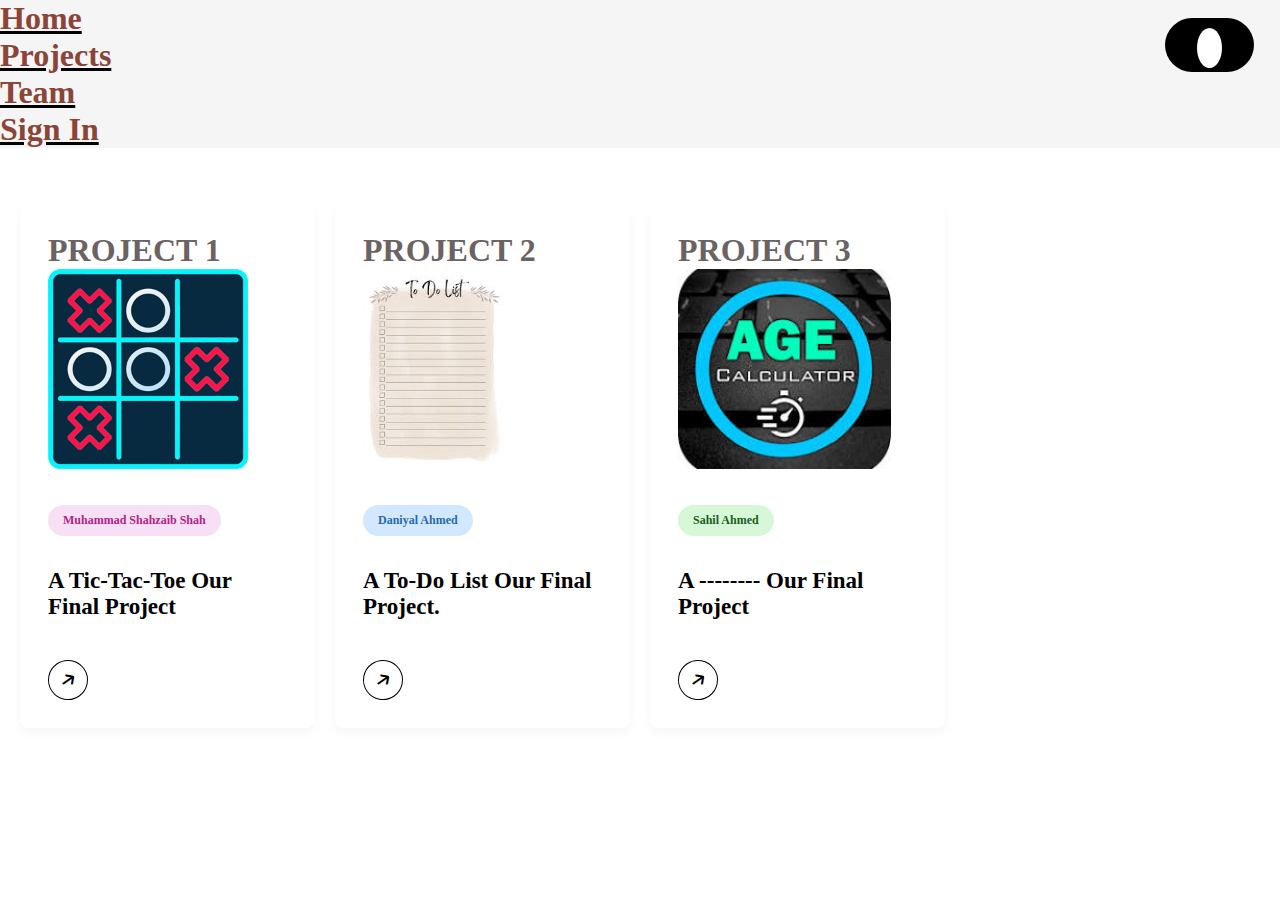
<file: index.html>
<!DOCTYPE html>
<html lang="en">

<head>
    <meta charset="UTF-8">
    <meta name="viewport" content="width=device-width, initial-scale=1.0">
    <title>Document</title>
    <link rel="stylesheet" href="./Css File/style.css">
    <link rel="stylesheet" href="https://cdnjs.cloudflare.com/ajax/libs/font-awesome/6.4.2/css/all.min.css">
    <link href="https://cdn.jsdelivr.net/npm/bootstrap@5.0.2/dist/css/bootstrap.min.css" rel="stylesheet"
        integrity="sha384-EVSTQN3/azprG1Anm3QDgpJLIm9Nao0Yz1ztcQTwFspd3yD65VohhpuuCOmLASjC" crossorigin="anonymous">
</head>

<body>
    <div class="man" id="man">
        <div class="subb">
            <ul class="nav">
                <li class="nav-item">
                    <a class="nav-link active" aria-current="page" href="#">
                        <h1>Home</h1>
                    </a>
                </li>
                <li class="nav-item">
                    <a class="nav-link" href="#">
                        <h1>Projects</h1>
                    </a>
                </li>
                <li class="nav-item">
                    <a class="nav-link" href="#">
                        <h1>Team</h1>
                    </a>
                </li>
                <li class="nav-item">
                    <a class="nav-link" href="./Sign up/index.html">
                        <h1>Sign in</h1>
                    </a>
                </li>
                
            </ul>
        </div >
        <div class="main" id="sab" onclick="colorChange()">
            <div class="sub" id="hi"></div>
        </div>
    </div>
    <br><br>
    
    <div class="card-list">
        <a href="./Js project-1/index.html" class="card-item">
            <h1 class="heading">PROJECT 1</h1>
            <img src="./Images/apps.2005.14057826194083709.67242c47-4fd7-4f1a-9dd6-5d93f6cc10df.png"class="img" alt="Card Image">
            <span class="developer">Muhammad Shahzaib Shah</span>
            <h3>A Tic-Tac-Toe Our Final Project</h3>
            <div class="arrow">
                <i class="fas fa-arrow-right card-icon"></i>
            </div>
        </a>
     
        <a href="./Js project-2/index.html" class="card-item">
            
        <h1 class="heading">PROJECT 2</h1>
            <img src="./Images/download (1).jpg" alt="ard Image" class="img" >
            <span class="designer">Daniyal Ahmed</span>
            <h3>A To-Do List Our Final Project.</h3>
            <div class="arrow">
                <i class="fas fa-arrow-right card-icon"></i>
            </div>
        </a>
        
        <a href="./Js project-3/index.html" class="card-item">
            <h1 class="heading">PROJECT 3</h1>
            <img src="./Js project-3/agecalculator.jpg" alt="Card Image" class="img">
            <span class="editor">Sahil Ahmed</span>
            <h3>A -------- Our Final Project</h3>
            <div class="arrow">
                <i class="fas fa-arrow-right card-icon"></i>
            </div>
        </a>
    </div>
    <script src="./Js File/scripts.js"></script>
    <script src="https://cdn.jsdelivr.net/npm/bootstrap@5.0.2/dist/js/bootstrap.bundle.min.js"
        integrity="sha384-MrcW6ZMFYlzcLA8Nl+NtUVF0sA7MsXsP1UyJoMp4YLEuNSfAP+JcXn/tWtIaxVXM"
        crossorigin="anonymous"></script>
</body>

</html>
</file>
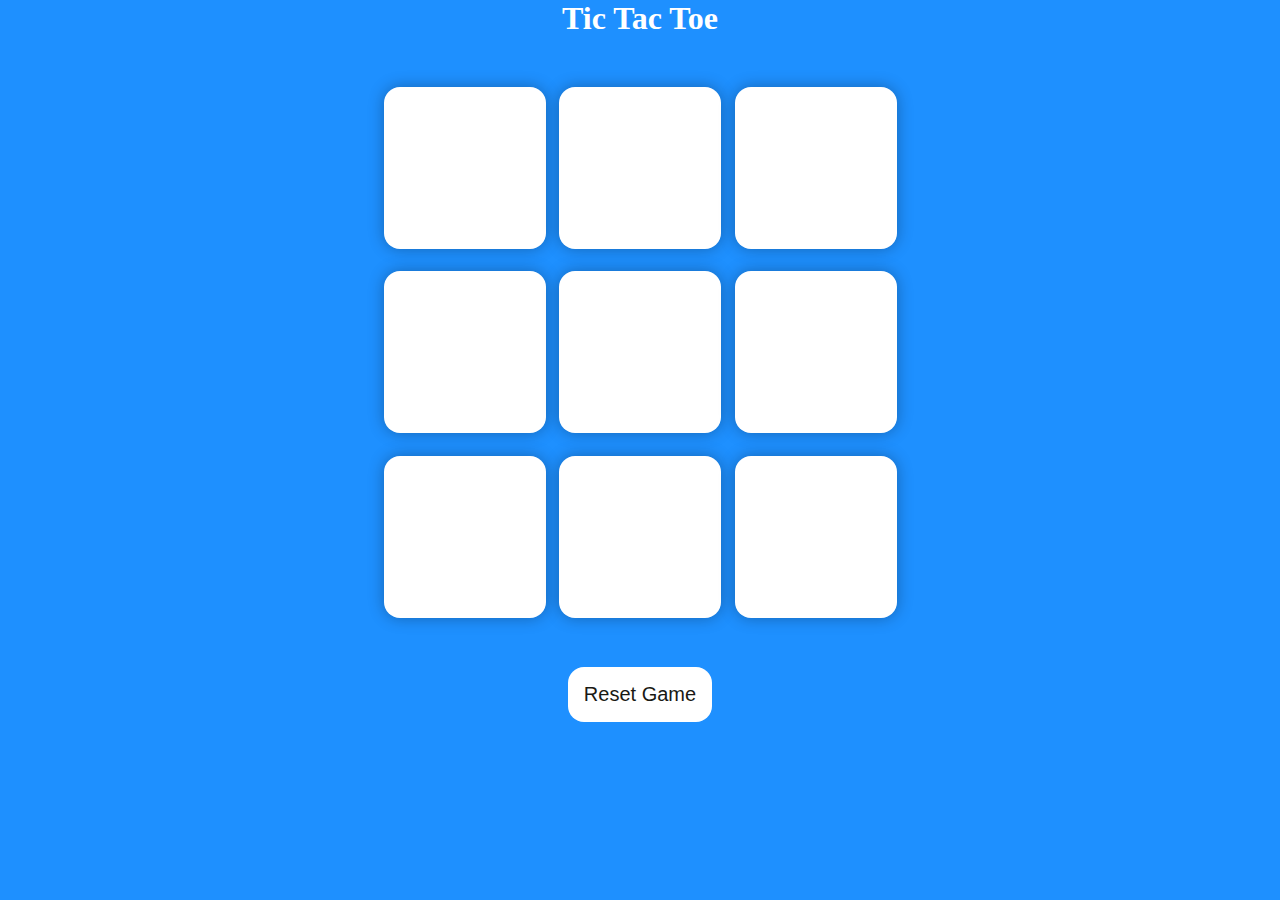
<file: Js project-1/index.html>
<!DOCTYPE html>
<html lang="en">
  <head>
    <meta charset="UTF-8" />
    <meta name="viewport" content="width=device-width, initial-scale=1.0" />
    <title>Tic-Tac-Toe Game</title>
    <link rel="stylesheet" href="style.css" />
  </head>
  <body>
    <div class="msg-container hide">
      <p id="msg">Winner</p>
      <button id="new-btn">New Game</button>
    </div>
    <main>
      <h1>Tic Tac Toe</h1>
      <div class="head">
        <h2 id="one"></h2>
        <h2 id="two"></h2>
      </div>
      <div class="container">
        <div class="game">
          <button class="box"></button>
          <button class="box"></button>
          <button class="box"></button>
          <button class="box"></button>
          <button class="box"></button>
          <button class="box"></button>
          <button class="box"></button>
          <button class="box"></button>
          <button class="box"></button>
        </div>
      </div>
      <button id="reset-btn">Reset Game</button>
    </main>
    <script src="app.js"></script>
  </body>
</html>
</file>
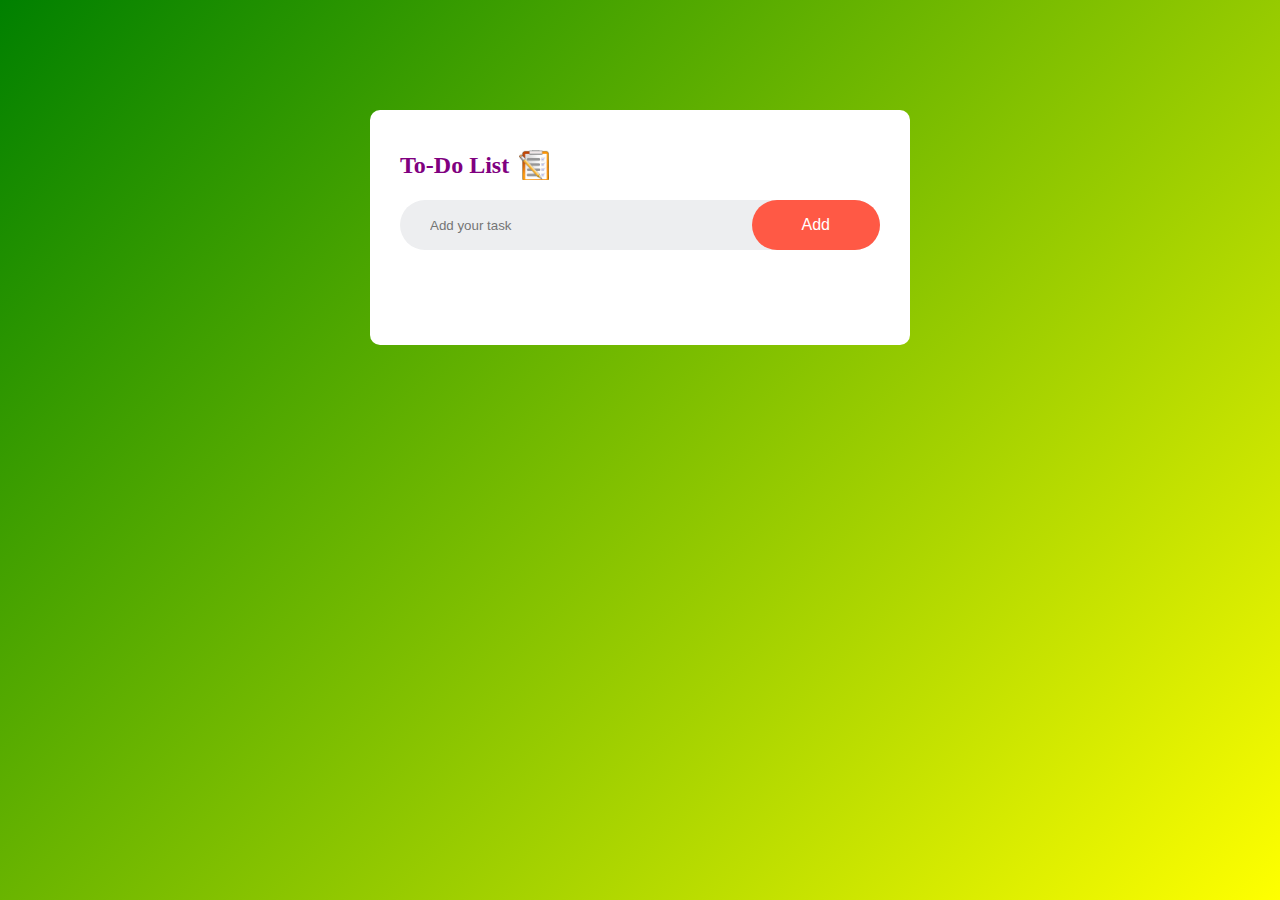
<file: Js project-2/index.html>
<!DOCTYPE html>
<html lang="en">
<head>
    <meta charset="UTF-8">
    <meta name="viewport" content="width=device-width, initial-scale=1.0">
    <title>Document</title>
</head>
<body>
    <link rel="stylesheet" href="style.css">
    <div class="container">
        <div class="todo-app">
            <h2>To-Do List <img src="./todoimage.jpg" alt=""></h2>
            <div class="row">
                <input type="text" id="input-box" placeholder="Add your task">
                <button onclick="addTask()">Add</button>
            </div>
            <ul id="list-container">ert
                <!-- <li class="checked">Task 1</li>
                <li>Task 2</li>
                <li>Task 3</li> -->
            </ul>
        </div>
        
    </div>
    <script src="./script.js"></script>
</body>
</html>
</file>
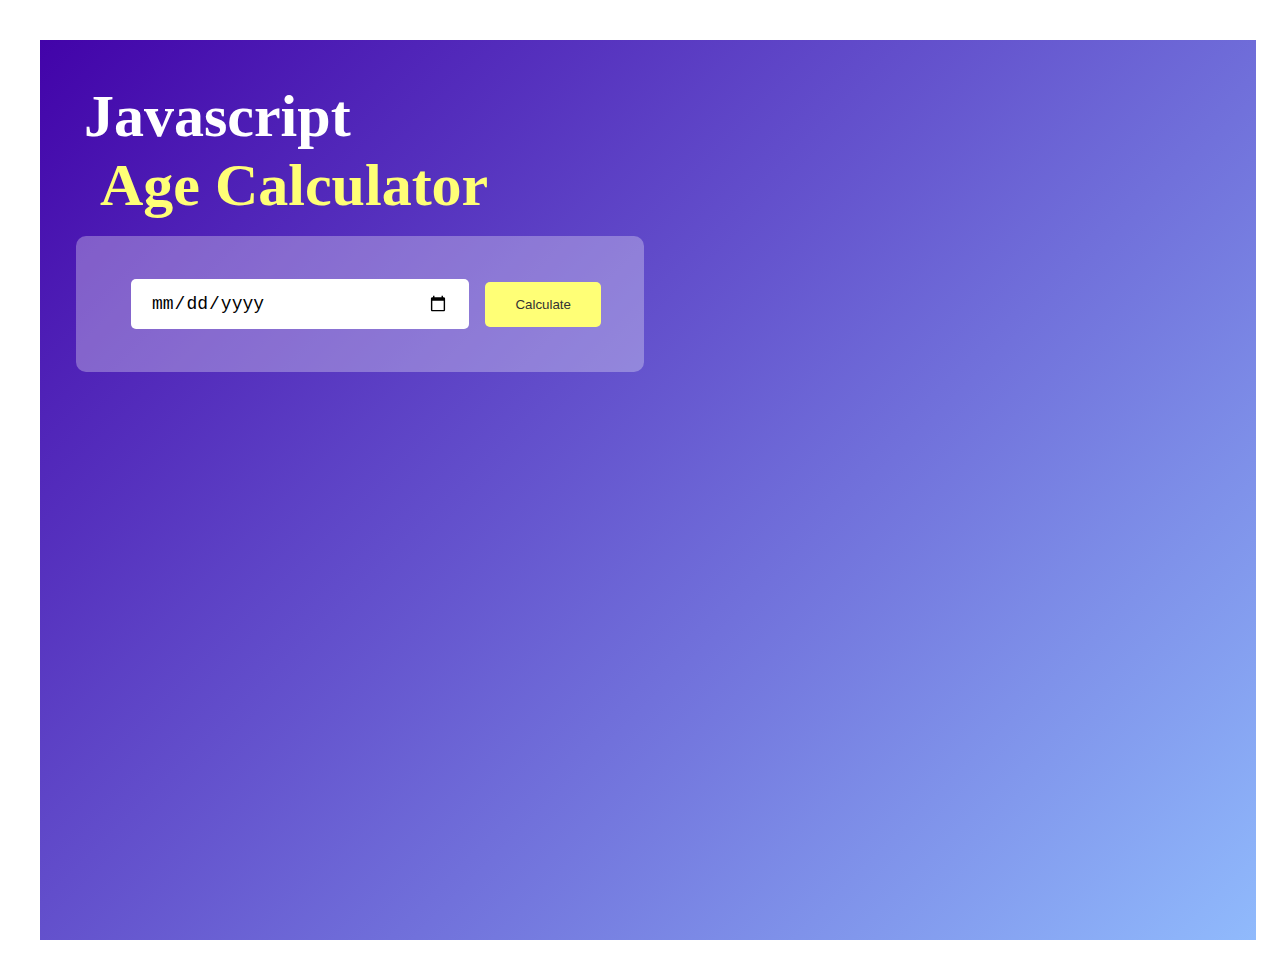
<file: Js project-3/index.html>
<!DOCTYPE html>
<html lang="en">
<head>
    <meta charset="UTF-8">
    <meta name="viewport" content="width=device-width, initial-scale=1.0">
    <title>Age Calculator</title>
    <link rel="stylesheet" href="style.css">
</head>
<body>
    <div class="container">
        <div class="calculator">
            <h1>Javascript <br> <span> Age Calculator </span></h1>
            <div class="input-box">
                <input type="date" id="date">
                <button onclick="calculateAge()">Calculate</button>

            </div>
          <p id="result"></p>
        </div>
    </div>
    <script>
        let userInput = document.getElementById("date")
        userInput.max = new Date().toISOString().split("T")[0];
        let result = document.getElementById("result");
        
            function calculateAge(){
            let birthDate = new Date(userInput.value);

            let d1 = birthDate.getDate();
            let m1 = birthDate.getMonth() + 1;
            let y1 = birthDate.getFullYear();

            let today = new Date();

            let d2 = today.getDate();
            let m2 = today.getMonth() + 1 ;
            let y2 = today.getFullYear();

            let d3, m3, y3;


            y3 = y2 - y1;

            if (m2 >= m1){
                m3 = m2 - m1;                
            }else{
                y3--;
                m3 = 12 + m2 - m1;
            }

            if (d2 >= d1){
                d3 = d2 - d1;
                
            }else{
                m3--;
                d3 = getDaysInMonth(y1, m1) + d2 - d1;
            }
            if (m3 < 0){
                m3 = 11;
                y3--;  
            }
            result.innerHTML = `You are <span>${y3}</span> years, <span>${m3}</span> months and <span>${d3}</span> days old`;
        }
            function getDaysInMonth(year, month){
                return new Date(year, month, 0).getDate();

        

        }
                
        
        
        

   

        
        
    </script>
    
</body>
</html>
</file>
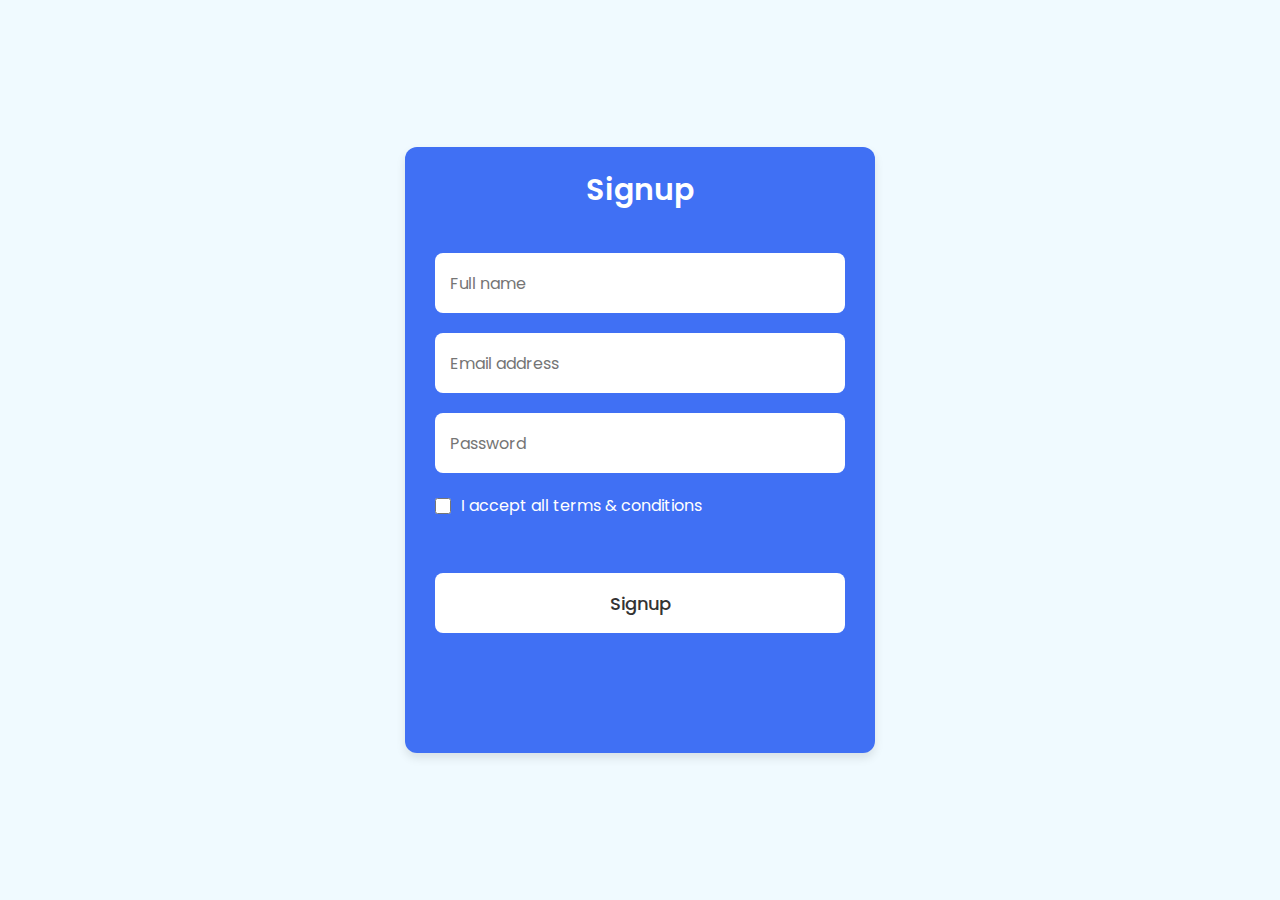
<file: Sign up/index.html>
<!DOCTYPE html>
<html lang="en">
  <head>
    <meta charset="UTF-8" />
    <meta http-equiv="X-UA-Compatible" content="IE=edge" />
    <meta name="viewport" content="width=device-width, initial-scale=1.0" />
   <title>Signup Form</title>
    <link rel="stylesheet" href="./Css File/style.css" />
  </head>
  <body>
    <section class="wrapper">
      <div class="form signup">
        <header>Signup</header>
        <form name="submit-to-google-sheet">
          <input type="text" placeholder="Full name" name="Name" required />
          <input type="text" placeholder="Email address" name="Email" required />
          <input type="password" placeholder="Password" name="Password" required />
          <div class="checkbox">
            <input type="checkbox" id="signupCheck" />
            <label for="signupCheck">I accept all terms & conditions</label>
          </div>
          <span id="msg"></span>
          <input type="submit" value="Signup" />
        </form>
      </div>

      
      
    </section>
    <script src="./Js File/scripts.js"></script>
  </body>
</html>
</file>
<file: Css File/style.css>
*{
    margin: 0;
    padding: 0;
    box-sizing: border-box;
    text-transform: capitalize;
    font-family: 'Times New Roman', Times, serif, Arial;
    overflow-x: hidden !important;
    }
.man a{
    color:black!important;
}
.man{
    display: flex;
    color: black !important;
    width: 100vw;
    background-color: whitesmoke;
}
.main {
    width: 7vw;
    height: 6vh;
    background-color: black;
    display: flex;
    border-radius:3vh;
    padding: 4px;
    justify-content: center;
    align-items: flex-end;
    margin-left: 1vw;
    margin-top: 2vh;
    cursor: pointer;
}
.subb{
    /* background-color: aqua; */
    width: 90vw;
}
.sub {
    width: 2vw;
    height: 4.5vh;
    border-radius: 100%;
    background-color: white;
}
@media (max-width:600px) {
    .main{
        width: 20vw;
        height: 6vh;

    }
    .sub{
        width: 8vw;
    }    
    .nav-link h1{
        font-size: 2.7vh !important;
    }    
}
.card-list {
    width: 100vw;
    display: grid;
    grid-template-columns: repeat(auto-fill, minmax(20vw, 1fr));
    /* max-width: 1250px; */
    margin-top: 0px !important;
    margin: 150px auto;
    padding: 20px;
    gap: 20px;
}
.card-list .card-item {
    background: #fff;
    padding: 26px;
    border-radius: 8px;
    box-shadow: 0px 5px 10px rgba(0, 0, 0, 0.04);
    list-style: none;
    cursor: pointer;
    text-decoration: none;
    border: 2px solid transparent;
    transition: border 0.5s ease;
}
.card-list .card-item:hover {
    border: 2px solid #000;
}
.card-list .card-item img {
    /* width: 100%; */
    /* aspect-ratio: 16/9; */
    border-radius: 8px;
    object-fit: cover;
}
.card-list span {
    display: inline-block;
    background: #F7DFF5;
    margin-top: 32px;
    padding: 8px 15px;
    font-size: 0.75rem;
    border-radius: 50px;
    font-weight: 600;
}
.card-list .developer {
    background-color: #F7DFF5; 
    color: #B22485;
}   
.card-list .designer {
    background-color: #d1e8ff;
    color: #2968a8;
}
.card-list .editor {
    background-color: #d6f8d6; 
    color: #205c20;
}
.card-item h3 {
    color: #000;
    font-size: 1.438rem;
    margin-top: 28px;
    font-weight: 600;
}
.card-item .arrow {
    display: flex;
    align-items: center;
    justify-content: center;
    transform: rotate(-35deg);
    height: 40px;
    width: 40px;
    color: #000;
    border: 1px solid #000;
    border-radius: 50%;
    margin-top: 40px;
    transition: 0.2s ease;
}
.card-list .card-item:hover .arrow  {
    background: #000;
    color: #fff; 
}
@media (max-width: 1200px) {
    .card-list .card-item {
        padding: 15px;
    }
}
@media screen and (max-width: 980px) {
    .card-list {
        margin: 0 auto;
    }
}
.img{
    height:200px !important;
}
h1 {
    color: rgb(139, 68, 55);
}
.heading {
    color: rgb(107, 98, 98);
}
</file>
<file: Js project-1/style.css>
* {
  margin: 0;
  padding: 0;
}
h1{
  color: #fff;
}
.head{
  display: flex;
  justify-content: space-between;
}
h2{
  color: #191913;
  font-size: 4rem;
}
body {
  background-color:dodgerblue;
  text-align: center;
}

.container {
  height: 70vh;
  display: flex;

  justify-content: center;
  align-items: center;
}

.game {
  height: 60vmin;
  width: 60vmin;
  display: flex;
  flex-wrap: wrap;
  justify-content: center;
  align-items: center;
  gap: 1.5vmin;
}

.box {
  height: 18vmin;
  width: 18vmin;
  border-radius: 1rem;
  border: none;
  box-shadow: 0 0 1rem rgba(0, 0, 0, 0.3);
  font-size: 8vmin;
  color: #b0413e;
  background-color: #fff;
}

#reset-btn {
  padding: 1rem;
  font-size: 1.25rem;
  background-color:#fff ;
  color: #191913;
  border-radius: 1rem;
  border: none;
}

#new-btn {
  padding: 1rem;
  font-size: 1.25rem;
  background-color: white;
  color:black;
  border-radius: 1rem;
  border: none;
}

#msg {
  color: #ffffc7;
  font-size: 5vmin;
}

.msg-container {
  height: 100vmin;
  display: flex;
  justify-content: center;
  align-items: center;
  flex-direction: column;
  gap: 4rem;
}

.hide {
  display: none;
}
</file>
<file: Js project-2/style.css>
*{
    margin:0;
    padding:0;
    box-sizing: border-box;
}
 .container{
    width: 100%;
    min-height: 100vh;
    background: linear-gradient(135deg,green,yellow);
    padding: 10px;
}
.todo-app {
    width: 100%;
    max-width: 540px;
    background: #fff;   
    margin: 100px auto 20px;
    padding: 40px 30px 70px;
    border-radius: 10px;
}
.todo-app h2 {
    color: purple;
    display: flex;
    align-items: center;
    margin-bottom: 20px;
}  
 .todo-app h2 img {
    width: 30px;
    margin-left: 10px;
}
.row {
    display: flex;
    align-items: center;
    justify-content: space-between;
    background: #edeef0;
    border-radius: 30px;
    padding-left: 20px;
    margin-bottom: 25px;

}
input {
    flex: 1;
    border: none;
    outline: none;
    background: transparent;
    padding: 10px;
}
button{
    border: none;
    outline: none;
    padding: 16px 50px;
    background: #ff5945;
    color: #fff;
    font-size: 16px;
    cursor: pointer;
    border-radius: 40px;
}
ul li {
    list-style: none;
    font-size: 17px;
    padding: 12px 8px 12px 50px;
    user-select: none;
    cursor: pointer;
    position: relative;
}
ul li::before {
    content: '';
    position: absolute;
    height: 28px;
    width: 28px;
    border-radius: 50%;
    background-image: url(uncheckedimage.png);
    background-size: cover;
    background-position: center;
    top: 12px;
    left: 8px;
}
ul li.checked{
    color: #555;
    text-decoration: line-through;
}
ul li.checked::before{
    background-image: url(checked3.png);
}
ul li span{
    position: absolute;
    right: 0;
    top: 5px;
    width: 40px;
    height: 40px;
    font-size: 22px;
    color: #555;
    line-height: 40px;
    text-align: center;
    border-radius: 50%;
}
ul li span:hover {
    background:#edeef0;

}
</file>
<file: Js project-3/style.css>
*{
    margin: 8px;
    padding: 8px;
    font-size: "Poppins",sans-serif;
    box-sizing: border-box;
}
.container{
    width: 100%;
    min-height: 100vh;
    background: linear-gradient(135deg, #4203a9, #90bafc);
    color: #fff;
    padding: 10px;
}
.calculator{
    width: 100%;
    max-width:600px ;
    margin-left: 10px;
    margin-top: 10pxs;
}
.calculator h1{
   font-size: 60px;
}
.calculator h1 span{

    color: #ffff76;
}
.input-box{
    margin: 40px, 0;
    padding: 35px;
    border-radius: 10px;
    background: rgb(255, 255, 255, 0.3);
    display: flex;
    align-items: center;
}
.input-box input{
    flex: 1;
    margin-left: 20px;
    padding: 14px 20px;
    border: 0;
    outline: 0;
    font-size: 18px;
    border-radius: 5px;
    position: relative;
}
.input-box button{
    background: #ffff76;
    border: 0;
    outline: 0;
    padding: 15px 30px;
    border-radius: 5px;
    font-weight: 500;
    color: #333;
    cursor: pointer;
}
.input-box input::webkit-calender-picker-indicator{
    top: 0;
    left: 0;
    right: 0;
    bottom: 0;
    width: auto;
    height: auto;
    position: absolute;
    background-position: calc(100%-10px);
    background-size: 30px;
    cursor: pointer;
}
#result {
    font-size: 20px;

}
#result span {
    color: #ffff76;
}
</file>
<file: Sign up/Css File/style.css>
/* Import Google font - Poppins */
@import url("https://fonts.googleapis.com/css2?family=Poppins:wght@200;300;400;500;600;700&display=swap");

* {
    margin: 0;
    padding: 0;
    box-sizing: border-box;
    font-family: "Poppins",
        sans-serif;
}

body {
    min-height: 100vh;
    display: flex;
    align-items: center;
    justify-content: center;
    background: #f0faff;
}

.wrapper {
    position: relative;
    max-width: 470px;
    width: 95%;
    border-radius: 12px;
    padding: 20px 30px 120px;
    background: #4070f4;
    box-shadow: 0 5px 10px rgba(0,
            0,
            0,
            0.1);
    overflow: hidden;
}
.form header {
    font-size: 30px;
    text-align: center;
    color: #fff;
    font-weight: 600;
    cursor: pointer;
}



.wrapper form {
    display: flex;
    flex-direction: column;
    gap: 20px;
    margin-top: 40px;
}

form input {
    height: 60px;
    outline: none;
    border: none;
    padding: 0 15px;
    font-size: 16px;
    font-weight: 400;
    color: #333;
    border-radius: 8px;
    background: #fff;
}

.form.login input {
    border: 1px solid #aaa;
}

.form.login input:focus {
    box-shadow: 0 1px 0 #ddd;
}

form .checkbox {
    display: flex;
    align-items: center;
    gap: 10px;
}

.checkbox input[type="checkbox"] {
    height: 16px;
    width: 16px;
    accent-color: #fff;
    cursor: pointer;
}

form .checkbox label {
    cursor: pointer;
    color: #fff;
}

form a {
    color: #333;
    text-decoration: none;
}

form a:hover {
    text-decoration: underline;
}

form input[type="submit"] {
    margin-top: 15px;
    padding: none;
    font-size: 18px;
    font-weight: 500;
    cursor: pointer;
}

.form.login input[type="submit"] {
    background: #4070f4;
    color: #fff;
    border: none;
}
span{
    color: yellow;
    font-size: 1.2rem;
}
/* .container{
    width: 100vh;
    height: 100vw;
    background-color: #3c5077;
    display: flex;
    align-items: center;
    justify-content: center;
} */
</file>
